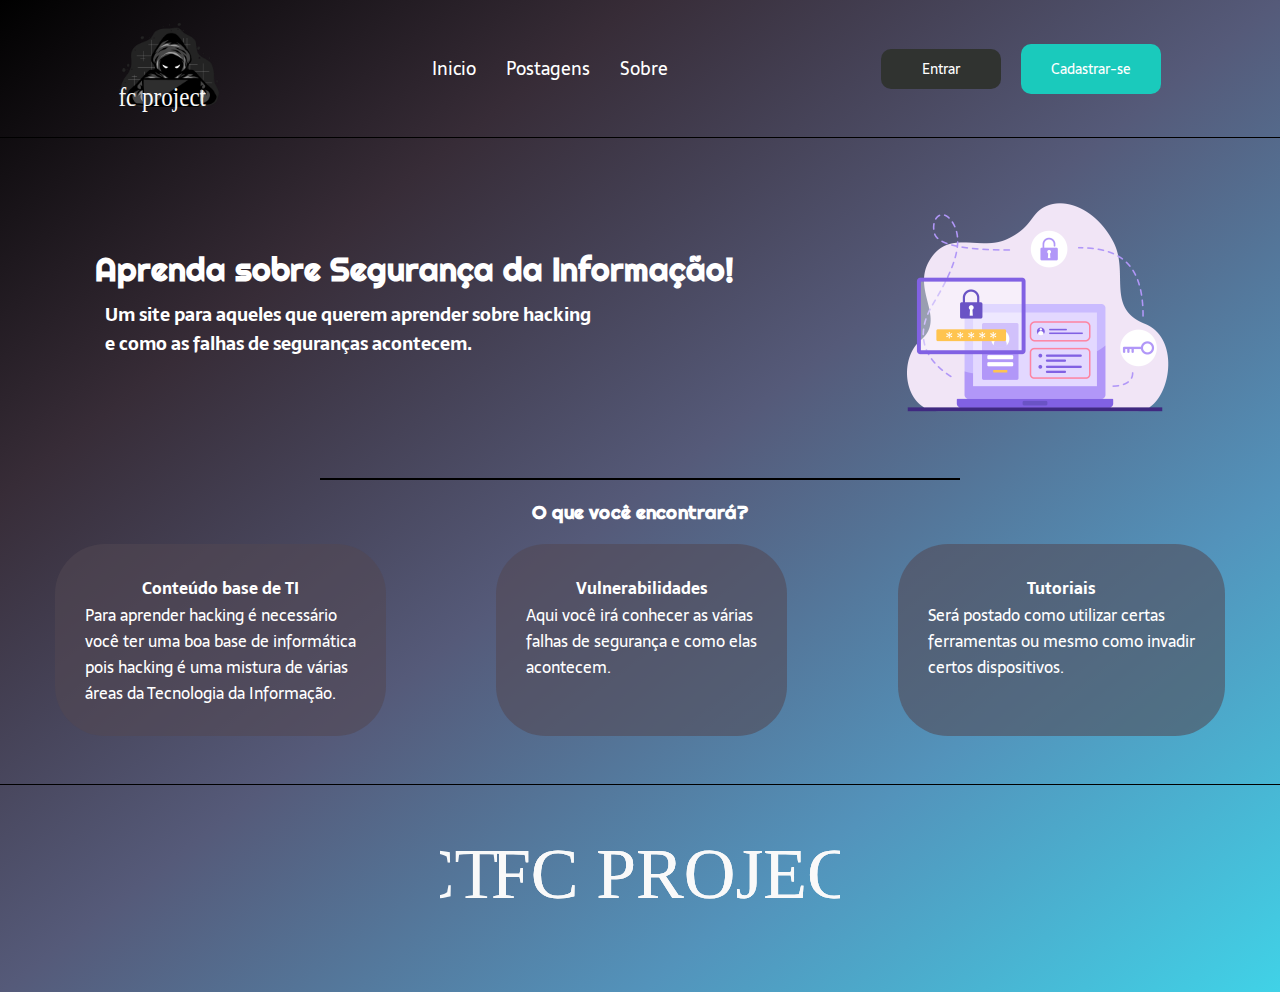
<file: index.html>
<!DOCTYPE html>
<html lang="pt-BR">
    <head>
        <meta charset="UTF-8">
        <meta name="viewport" content="width=device-width, initial-scale=1.0">
        <title>Fc Project</title>
        <link rel="stylesheet" href="_css/style.css">
        <link rel="shortcut icon" href="_imagens/favicon.svg" type="image/x-icon" />
    </head>
    
    <body>
        <header class="cabecalho">
           <a href="index.html"><img src="_imagens/logo-projeto.svg" alt="Logo do site" class="cabecalho-logo"></a>
            <nav class="cabecalho-menu">
                <a class="cabecalho-menu-item" href="index.html">Inicio</a>
                <a class="cabecalho-menu-item" href="postagens.html">Postagens</a>
                <a class="cabecalho-menu-item" href="sobre.html">Sobre</a>
            </nav>
            
            <div class="botoes-acesso">
                <a href="login.html"><button class="botao-entrar">Entrar</button></a>
                <a href="#"><button class="botao-cadastro">Cadastrar-se</button></a>
            </div>
        </header>
    
        <main class="conteudo">
            <section class="conteudo-principal">
                <div class="conteudo-texto">
                    <h1 class="titulo">Aprenda sobre Segurança da Informação!</h1>
                    <h2 class="subtitulo">Um site para aqueles que querem aprender sobre hacking <br>
                        e como as falhas de seguranças acontecem.</h2>
                </div>
                <img src="_imagens/ilustracao.png" alt="Ilustração segurança da informação." class="conteudo-principal-imagem-ilustrada">
            </section>
            <hr>
            <h3 class="subtitulo-dois">O que você encontrará?</h3>
            <section class="conteudo-principal-dois">
                <div class="conteudo-principal-cartao">
                    <h4 class="titulo-cartao">Conteúdo base de TI</h4>
                    <p class="paragrafo">Para aprender hacking é necessário<br>
                        você ter uma boa base de informática<br>
                        pois hacking é uma mistura de várias<br>
                        áreas da Tecnologia da Informação.
                    </p>
                </div>
                <div class="conteudo-principal-cartao">
                    <h4 class="titulo-cartao">Vulnerabilidades</h4>
                    <p class="paragrafo">Aqui você irá conhecer as várias<br>
                        falhas de segurança e como elas<br>
                        acontecem.
                    </p>
                </div>
                <div class="conteudo-principal-cartao">
                    <h4 class="titulo-cartao">Tutoriais</h4>
                    <p class="paragrafo">Será postado como utilizar certas<br>
                        ferramentas ou mesmo como invadir<br>
                        certos dispositivos.
                    </p>
                </div>
            </section>
        </main>
    
        <footer class="rodape">
            <img src="_imagens/imagem-rodape.svg" alt="Imagem do Rodape">       
        </footer>
    </body>
</html>
</file>
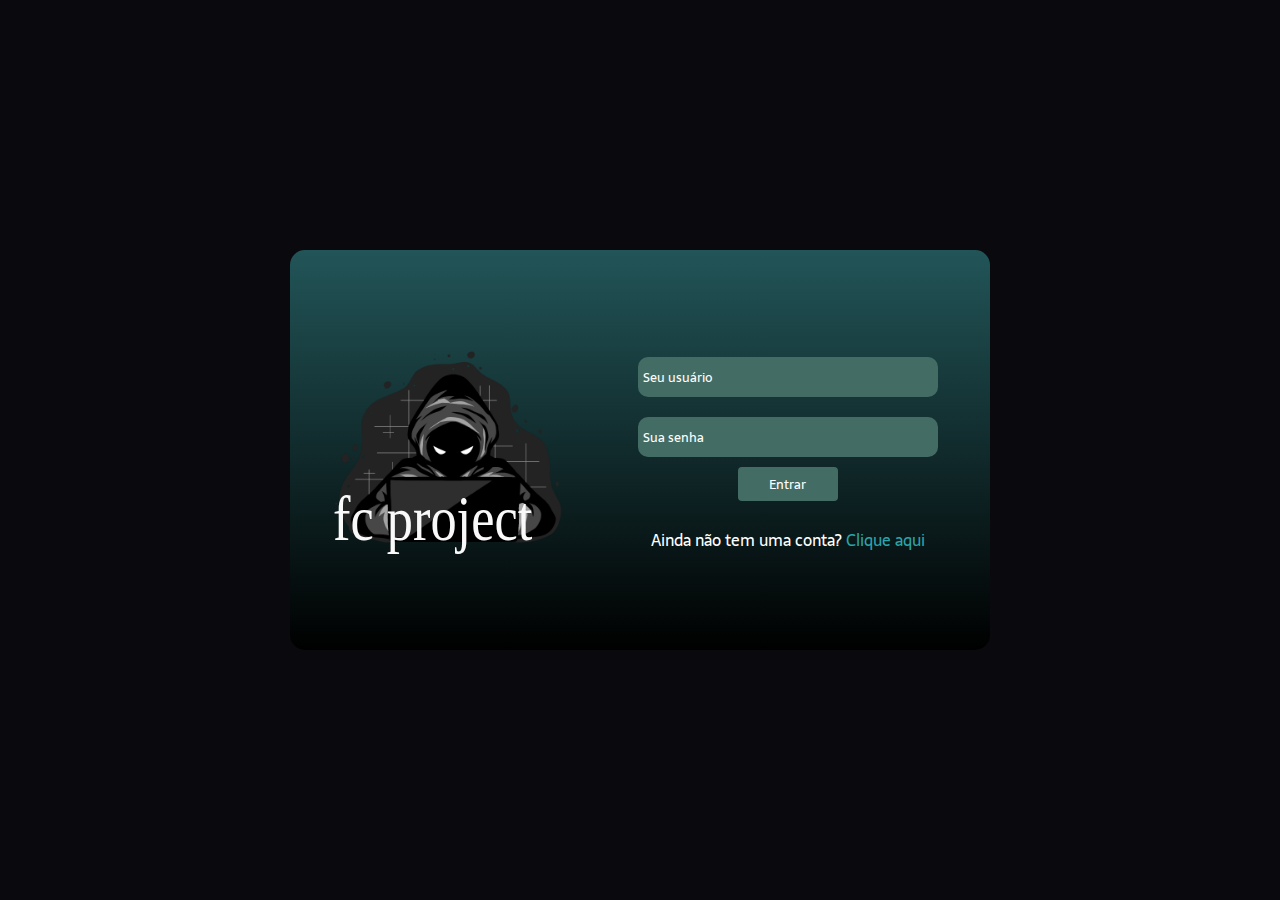
<file: login.html>
<!DOCTYPE html>
<html lang="pt-BR">
    <head>
        <meta charset="UTF-8">
        <meta name="viewport" content="width=device-width, initial-scale=1.0">
        <title>Fc Project</title>
        <link rel="stylesheet" href="_css/login.css">
        <link rel="shortcut icon" href="_imagens/favicon.svg" type="image/x-icon" />
    </head>
    
    <body>
        <div class="container">
            <div class="container-login">
                <div class="container-imagem">
                    <a href="index.html"><img src="_imagens/logo-projeto.svg" alt="Imagem login" class="login-imagem"></a>
                </div>
                <div class="container-registro">
                    <form class="formulario" action="process.php" method="POST">
                        <input class="formulario-item" type="text" name="login" placeholder="Seu usuário">
                        <input class="formulario-item" type="password" name="senha" placeholder="Sua senha">
                        <input class="formulario-botao" type="submit" name="botao" value="Entrar"><br>
                        <p class="paragrafo">Ainda não tem uma conta? <a class="link-registro" href="#">Clique aqui</a></p>
                    </form>
                </div>
                
            </div>
        </div>
    </body>
</html>
</file>
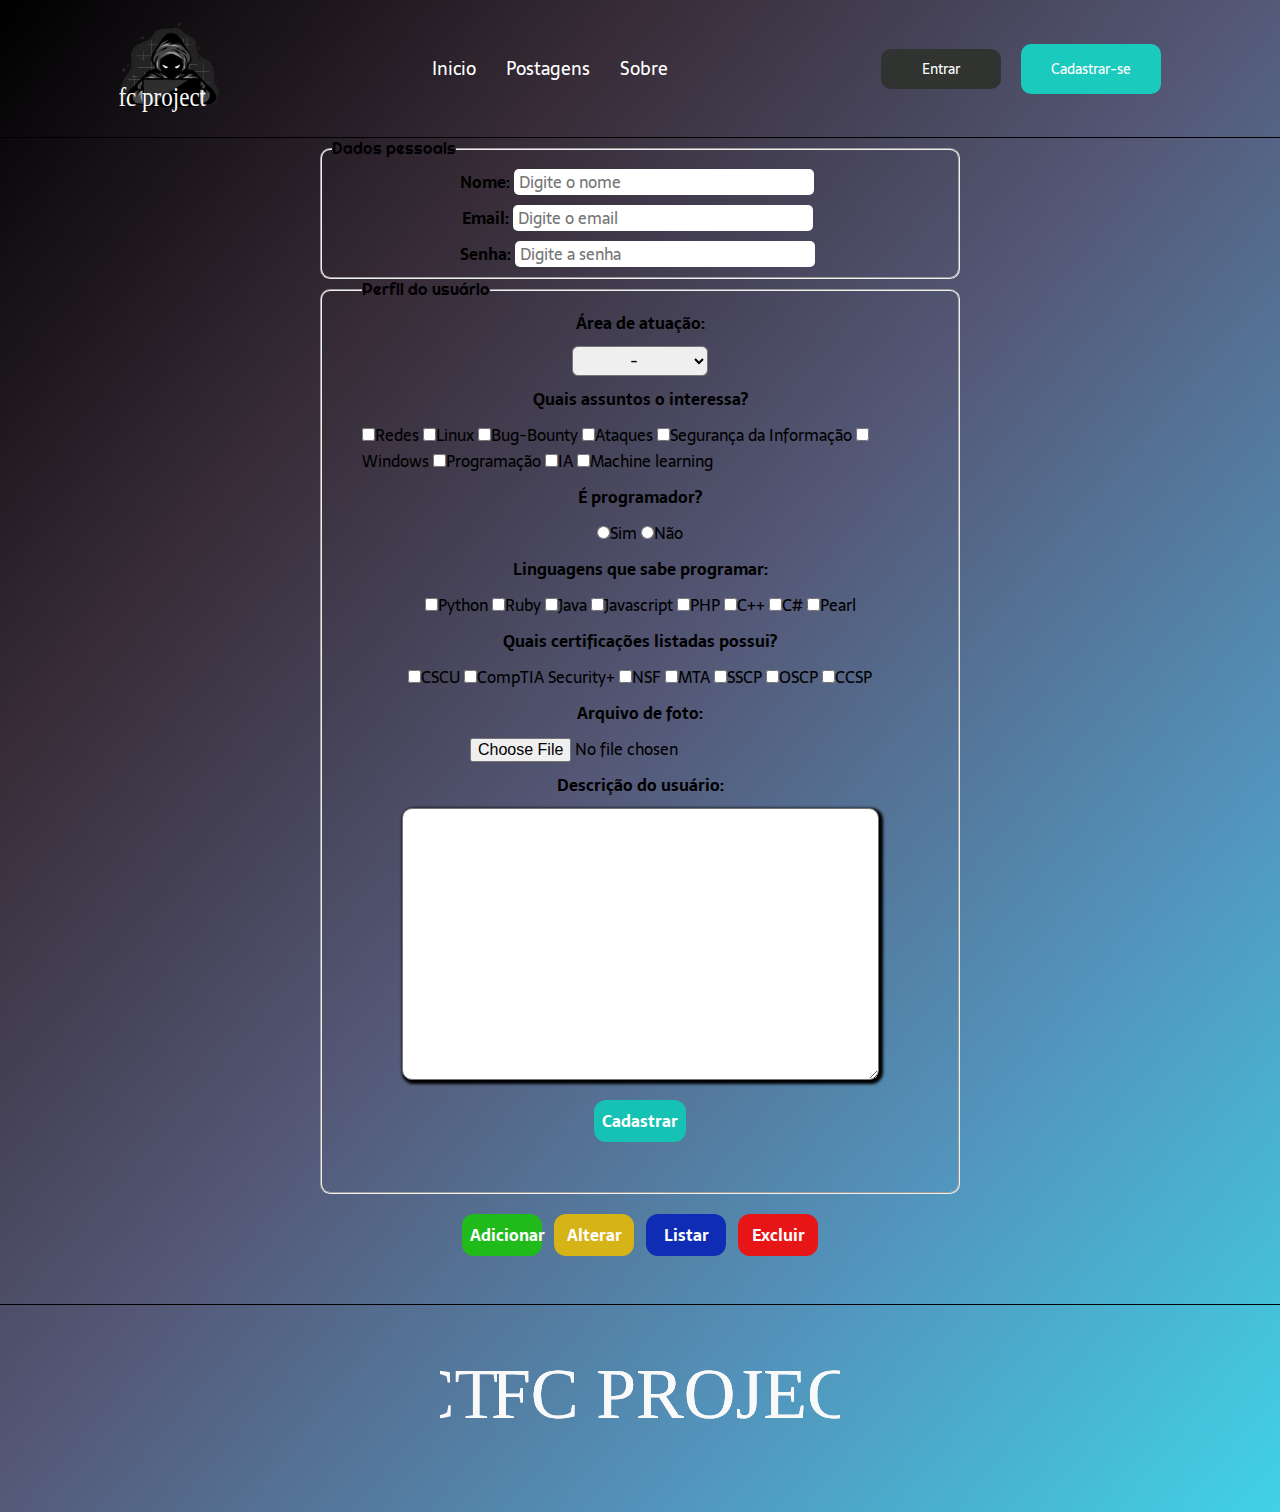
<file: painel.html>
<!DOCTYPE html>
<html lang="pt-BR">
    <head>
        <meta charset="UTF-8">
        <meta name="viewport" content="width=device-width, initial-scale=1.0">
        <title>Fc Project</title>
        <link rel="stylesheet" href="_css/painel.css">
        <link rel="shortcut icon" href="_imagens/favicon.svg" type="image/x-icon" />
    </head>
    
    <body>
        <header class="cabecalho">
           <a href="index.html"><img src="_imagens/logo-projeto.svg" alt="Logo do site" class="cabecalho-logo"></a>
            <nav class="cabecalho-menu">
                <a class="cabecalho-menu-item" href="index.html">Inicio</a>
                <a class="cabecalho-menu-item" href="postagens.html">Postagens</a>
                <a class="cabecalho-menu-item" href="sobre.html">Sobre</a>
            </nav>
            
            <div class="botoes-acesso">
                <a href="login.html"><button class="botao-entrar">Entrar</button></a>
                <a href="#"><button class="botao-cadastro">Cadastrar-se</button></a>
            </div>
        </header>
    
        <main class="conteudo">
            <div class="container-painel">
                <div class="container-painel-itens">
                    <form class="formulario-painel">
                        <fieldset class="divisao-dados">
                            <legend>Dados pessoais</legend>
                            <label class="dados-label">Nome: <input type="text" name="nome" placeholder="Digite o nome" class="formulario-painel-nome" required></label>
                            <label class="dados-label">Email: <input type="email" name="email" placeholder="Digite o email" class="formulario-painel-email" required></label>
                            <label class="dados-label">Senha: <input type="password" name="senha" placeholder="Digite a senha" class="formulario-painel-senha" required></label>
                        </fieldset>
                        <fieldset class="divisao-perfil">
                            <legend>Perfil do usuário</legend>
                            <label class="label-texto">Área de atuação:</label>
                            <select class="formulario-painel-item-selec">
                                <option value="0">-</option>
                                <option value="1">Mobile</option>
                                <option value="2">Web</option>
                                <option value="3">Desktop</option>
                                <option value="4">Dispositivos IOT</option>
                            </select>
                            <label class="label-texto">Quais assuntos o interessa?</label>
                            <label>
                                <input type="checkbox" value="c0" name="check0" class="formulario-painel-item-check">Redes
                                <input type="checkbox" value="c1" name="check1" class="formulario-painel-item-check">Linux
                                <input type="checkbox" value="c2" name="check2" class="formulario-painel-item-check">Bug-Bounty
                                <input type="checkbox" value="c3" name="check3" class="formulario-painel-item-check">Ataques
                                <input type="checkbox" value="c4" name="check4" class="formulario-painel-item-check">Segurança da Informação
                                <input type="checkbox" value="c5" name="check5" class="formulario-painel-item-check">Windows
                                <input type="checkbox" value="c6" name="check6" class="formulario-painel-item-check">Programação
                                <input type="checkbox" value="c7" name="check7" class="formulario-painel-item-check">IA
                                <input type="checkbox" value="c8" name="check8" class="formulario-painel-item-check">Machine learning
                            </label>
                            <label class="label-texto">É programador?</label>
                            <label>
                                <input type="radio" value="r0" class="formulario-painel-item">Sim
                                <input type="radio" value="r1" class="formulario-painel-item">Não
                            </label>
                            <label class="label-texto">Linguagens que sabe programar:</label>
                            <label>
                                <input type="checkbox" value="c00" name="check0" class="formulario-painel-item-check">Python
                                <input type="checkbox" value="c01" name="check01" class="formulario-painel-item-check">Ruby
                                <input type="checkbox" value="c02" name="check02" class="formulario-painel-item-check">Java
                                <input type="checkbox" value="c03" name="check03" class="formulario-painel-item-check">Javascript
                                <input type="checkbox" value="c04" name="check04" class="formulario-painel-item-check">PHP
                                <input type="checkbox" value="c05" name="check05" class="formulario-painel-item-check">C++
                                <input type="checkbox" value="c06" name="check06" class="formulario-painel-item-check">C#
                                <input type="checkbox" value="c07" name="check07" class="formulario-painel-item-check">Pearl
                            </label>
                            <label class="label-texto">Quais certificações listadas possui?</label>
                            <label>
                                <input type="checkbox" value="c000" name="check000" class="formulario-painel-item-check">CSCU
                                <input type="checkbox" value="c001" name="check001" class="formulario-painel-item-check">CompTIA Security+
                                <input type="checkbox" value="c002" name="check002" class="formulario-painel-item-check">NSF
                                <input type="checkbox" value="c003" name="check003" class="formulario-painel-item-check">MTA
                                <input type="checkbox" value="c004" name="check004" class="formulario-painel-item-check">SSCP
                                <input type="checkbox" value="c005" name="check005" class="formulario-painel-item-check">OSCP
                                <input type="checkbox" value="c006" name="check006" class="formulario-painel-item-check">CCSP
                            </label>
                            <label class="label-texto">Arquivo de foto:</label>
                            <input type="file" name="arquivo" class="formulario-painel-item">
                            <label class="label-texto">Descrição do usuário:</label>
                            <textarea rows="10" cols="50" class="formulario-painel-item-text"></textarea>
                            <input type="submit" name="botao" value="Cadastrar" class="formulario-painel-botao">
                        </fieldset>
                    </form>
                </div>
            </div>

            <div class="painel-admin">
                <button class="botao-adicionar">Adicionar</button>
                <button class="botao-alterar">Alterar</button>
                <button class="botao-listar">Listar</button>
                <button class="botao-excluir">Excluir</button>
            </div>
        </main>
    
        <footer class="rodape">
            <img src="_imagens/imagem-rodape.svg" alt="Imagem do Rodape">       
        </footer>
    </body>
</html>
</file>
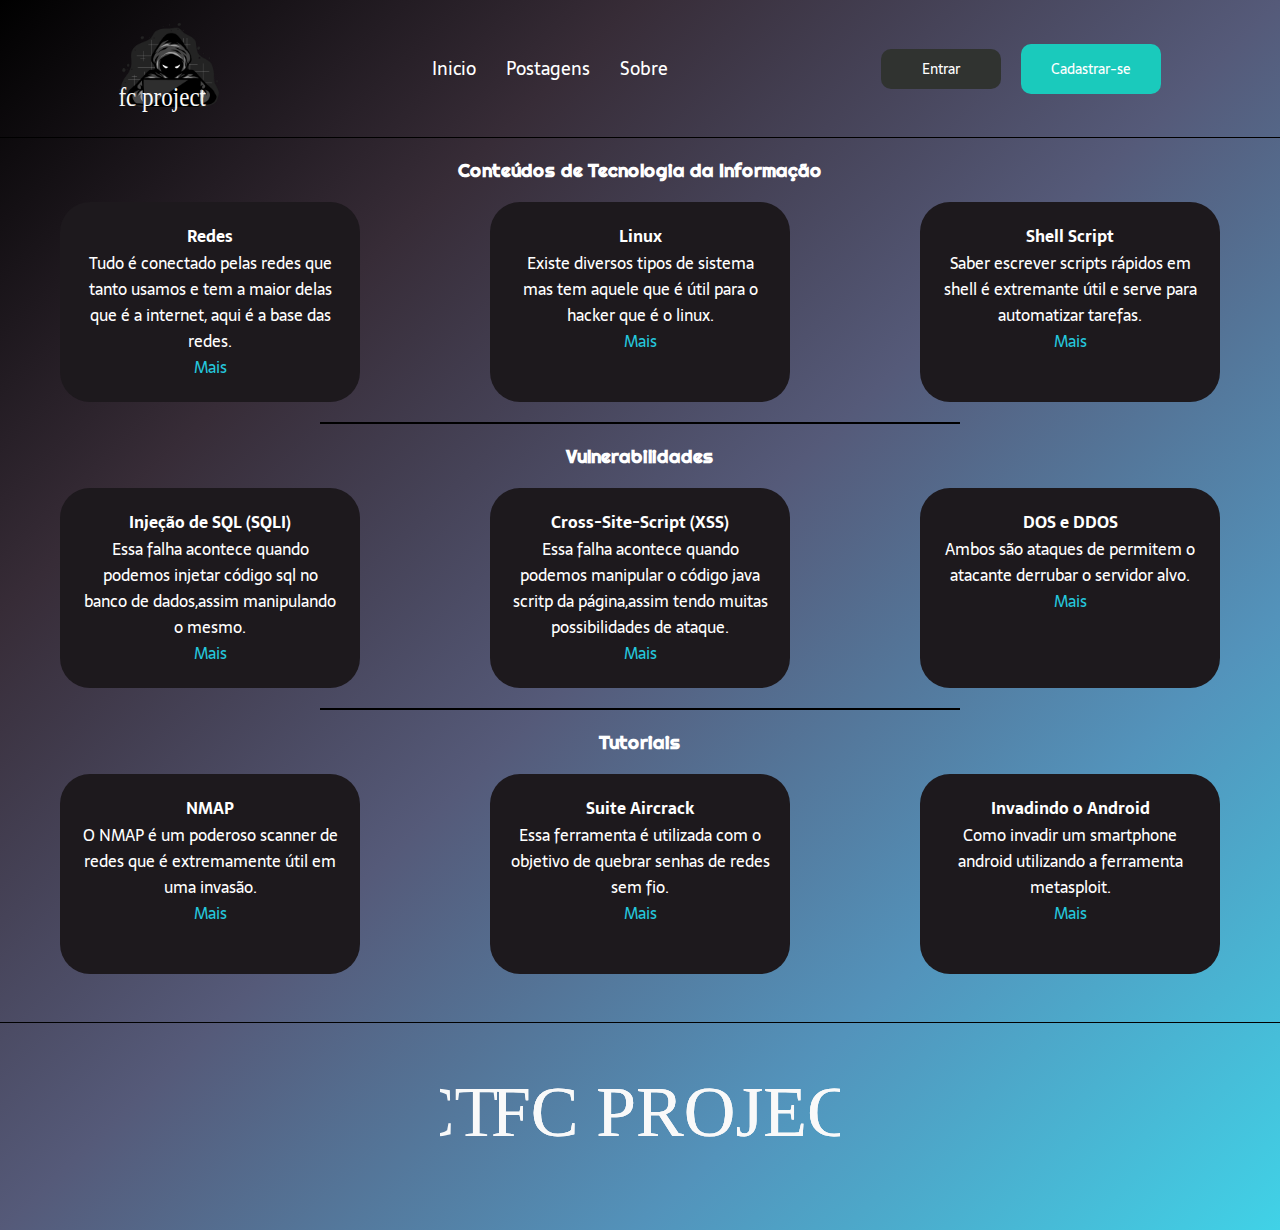
<file: postagens.html>
<!DOCTYPE html>
<html lang="pt-BR">
    <head>
        <meta charset="UTF-8">
        <meta name="viewport" content="width=device-width, initial-scale=1.0">
        <title>Fc Project</title>
        <link rel="stylesheet" href="_css/style.css">
        <link rel="stylesheet" href="_css/postagens.css">
        <link rel="shortcut icon" href="_imagens/favicon.svg" type="image/x-icon" />
    </head>
    
    <body>
        <header class="cabecalho">
            <a href="index.html"><img src="_imagens/logo-projeto.svg" alt="Logo do site" class="cabecalho-logo"></a>
            <nav class="cabecalho-menu">
                <a class="cabecalho-menu-item" href="index.html">Inicio</a>
                <a class="cabecalho-menu-item" href="postagens.html">Postagens</a>
                <a class="cabecalho-menu-item" href="sobre.html">Sobre</a>
            </nav>

            <div class="botoes-acesso">
                <a href="login.html"><button class="botao-entrar">Entrar</button></a>
                <a href="#"><button class="botao-cadastro">Cadastrar-se</button></a>
            </div>
        </header>
    
        <main class="conteudo">
            <h3 class="subtitulo-dois">Conteúdos de Tecnologia da Informação</h3>
            <div class="conteudo-ti">
                <div class="conteudo-ti-cartao">
                    <h4 class="titulo-cartao">Redes</h4>
                    <p class="paragrafo">
                        Tudo é conectado pelas redes que tanto usamos e tem
                        a maior delas que é a internet, aqui é a base das redes.
                    </p>
                    <a href="#" class="link-postagem">Mais</a>
                </div>
                <div class="conteudo-ti-cartao">
                    <h4 class="titulo-cartao">Linux</h4>
                    <p class="paragrafo">
                        Existe diversos tipos de sistema mas tem aquele
                        que é útil para o hacker que é o linux.
                    </p>
                    <a href="#" class="link-postagem">Mais</a>
                </div>
                <div class="conteudo-ti-cartao">
                    <h4 class="titulo-cartao">Shell Script</h4>
                    <p class="paragrafo">
                        Saber escrever scripts rápidos em shell é 
                        extremante útil e serve para automatizar tarefas.
                    </p>
                    <a href="#" class="link-postagem">Mais</a>
                </div>
            </div>
            <hr>
            <h3 class="subtitulo-dois">Vulnerabilidades</h3>
            <div class="conteudo-vulnerabilidade">
                <div class="conteudo-vulnerabilidade-cartao">
                    <h4 class="titulo-cartao">Injeção de SQL (SQLI)</h4>
                    <p class="paragrafo">
                        Essa falha acontece quando podemos injetar código sql
                        no banco de dados,assim manipulando o mesmo.
                    </p>
                    <a href="#" class="link-postagem">Mais</a>
                </div>
                <div class="conteudo-vulnerabilidade-cartao">
                    <h4 class="titulo-cartao">Cross-Site-Script (XSS)</h4>
                    <p class="paragrafo">
                        Essa falha acontece quando podemos manipular o código
                        java scritp da página,assim tendo muitas possibilidades
                        de ataque.
                    </p>
                    <a href="#" class="link-postagem">Mais</a>
                </div>
                <div class="conteudo-vulnerabilidade-cartao">
                    <h4 class="titulo-cartao">DOS e DDOS</h4>
                    <p class="paragrafo">
                        Ambos são ataques de permitem o atacante
                        derrubar o servidor alvo.
                    </p>
                    <a href="#" class="link-postagem">Mais</a>
                </div>
            </div>
            <hr>
            <h3 class="subtitulo-dois">Tutoriais</h3>
            <div class="conteudo-tutorial">
                <div class="conteudo-tutorial-cartao">
                    <h4 class="titulo-cartao">NMAP</h4>
                    <p class="paragrafo">
                        O NMAP é um poderoso scanner de redes que é
                        extremamente útil em uma invasão.
                    </p>
                    <a href="#" class="link-postagem">Mais</a>
                </div>
                <div class="conteudo-tutorial-cartao">
                    <h4 class="titulo-cartao">Suite Aircrack</h4>
                    <p class="paragrafo">
                        Essa ferramenta é utilizada com o objetivo de
                        quebrar senhas de redes sem fio.
                    </p>
                    <a href="#" class="link-postagem">Mais</a>
                </div>
                <div class="conteudo-tutorial-cartao">
                    <h4 class="titulo-cartao">Invadindo o Android</h4>
                    <p class="paragrafo">
                        Como invadir um smartphone android utilizando a
                        ferramenta metasploit.
                    </p>
                    <a href="#" class="link-postagem">Mais</a>
                </div>
            </div>
        </main>
    
        <footer class="rodape">
            <img src="_imagens/imagem-rodape.svg" alt="Imagem do Rodape">       
        </footer>
    </body>
</html>
</file>
<file: _css/style.css>
@import url('https://fonts.googleapis.com/css2?family=Righteous&family=Sarala&display=swap');

* {
    margin: 0;
    padding: 0;
    box-sizing: border-box;
    text-decoration: none;
    color: #ffffff;
    font-family: 'Sarala',sans-serif;
}

body {
    font-size: 100%;
    background-image: linear-gradient(to right bottom, #000000, #372c37, #555a79, #5393bb, #40d2e7);
}

.cabecalho {
    display: flex;
    flex-direction: row;
    align-items: center;
    justify-content: space-around;
    padding: 10px;
}

.cabecalho-logo {
    height: 110px;
}

.cabecalho-menu {
    display: flex;
    gap: 30px;
}

.cabecalho-menu-item {
    font-weight: 400;
    font-size: 18px;
}

.cabecalho-menu-item:hover {
    color: #e4d0d0;
    font-weight: 400;
    font-size: 18px;
}

.botoes-acesso {
    display: flex;
    flex-direction: row;
    gap: 10px;
    align-items: center;
}

.botao-entrar {
    margin: 5px;
    width: 120px;
    height: 40px;
    text-align: center;
    background-color: #303330;
    border-radius: 10px;
    border: none;
    font-size: 14px;
}

.botao-entrar:hover {
    margin: 5px;
    width: 120px;
    height: 40px;
    text-align: center;
    background-color: #1b1d1b;
    border-radius: 10px;
    border: none;
    font-size: 14px;
}

.botao-cadastro {
    margin: 5px;
    width: 140px;
    height: 50px;
    text-align: center;
    background-color: #1acabc;
    border-radius: 10px;
    border: none;
    font-size: 14px;
}

.botao-cadastro:hover {
    margin: 5px;
    width: 140px;
    height: 50px;
    text-align: center;
    background-color: #0e746b;
    border-radius: 10px;
    border: none;
    font-size: 14px;
}

.conteudo {
    margin-bottom: 48px;
    border-top: 0.4px solid #000000;
}

.conteudo-principal {
    display: flex;
    flex-direction: row;
    align-items: center;
    justify-content: space-around;
    margin: 20px;
}

.conteudo-texto {
    display: flex;
    flex-direction: column;
}

.titulo {
    font-family: 'Righteous',cursive;
    font-size: 32px;
}

.subtitulo {
    font-size: 18px;
    margin: 10px;
}

.conteudo-principal-imagem-ilustrada {
    height: 300px;
}

hr {
    width: 50%;
    margin-left: 25%;
    border: 0.4px solid #000000;
    margin-top: 20px;
    margin-bottom: 20px;
}

.conteudo-principal-dois {
    display: flex;
    flex-direction: row;
    justify-content: space-around;
}

.conteudo-principal-cartao {
    background-color: #5247528f;
    padding: 30px;
    border-radius: 50px;
}

.titulo-cartao {
    text-align: center;
    margin: 1px;
}


.subtitulo-dois {
    text-align: center;
    font-family: 'Righteous',cursive;
    margin: 20px;
}

.rodape {
    border-top: 0.4px solid #000000;
    align-items: center;
    text-align: center;
}
</file>
<file: _css/login.css>
@import url('https://fonts.googleapis.com/css2?family=Righteous&family=Sarala&display=swap');

* {
    margin: 0;
    padding: 0;
    box-sizing: border-box;
    text-decoration: none;
    font-family: 'Sarala',sans-serif;
}

body {
    font-size: 100%;
    background-color: #09090e;
    overflow: hidden;
}

.login-imagem {
    width: 250px;
}

.container {
    display: flex;
    height: 100vh;
    justify-content: center;
    align-items: center;
}

.container-login {
    background-image: linear-gradient(to top,#000000,#225558);
    display: flex;
    flex-direction: row;
    align-items: center;
    justify-content: space-around;
    border-radius: 15px;
    width: 700px;
    height: 400px;
    padding: 10px;
    
}

.container-imagem {
    padding: 10px;
}

.formulario{
    display: flex;
    flex-direction: column;
    align-items: center;
    padding: 10px;
    margin: 10px;
}

.formulario-item {
    padding: 5px;
    margin: 10px;
    width: 300px;
    height: 40px;
    background-color: #436d64;
    border: none;
    border-radius: 10px;
}

.formulario-item::placeholder {
    color: #ffffff;
    margin-left: 20px;
}

.formulario-botao {
    width: 100px;
    color: #ffffff;
    background-color: #436d64;
    border: none;
    border-radius: 4px;
    padding: 6px;
}

.formulario-botao:hover {
    width: 100px;
    color: #ffffff;
    background-color: #334944;
    border: none;
    border-radius: 4px;
    padding: 6px;   
}

.paragrafo {
    color: #ffffff;
}

.link-registro {
    text-decoration: none;
    color: #2ba4aa;
}
</file>
<file: _css/painel.css>
@import url('https://fonts.googleapis.com/css2?family=Righteous&family=Sarala&display=swap');

* {
    margin: 0;
    padding: 0;
    box-sizing: border-box;
    text-decoration: none;
    color: #000000;
    font-family: 'Sarala',sans-serif;
    font-size: 16px;
}

body {
    font-size: 100%;
    background-image: linear-gradient(to right bottom, #000000, #372c37, #555a79, #5393bb, #40d2e7);
}

.cabecalho {
    display: flex;
    flex-direction: row;
    align-items: center;
    justify-content: space-around;
    padding: 10px;
    color: #ffffff;
}

.cabecalho-logo {
    height: 110px;
}

.cabecalho-menu {
    display: flex;
    gap: 30px;
    color: #ffffff;
}

.cabecalho-menu-item {
    font-weight: 400;
    font-size: 18px;
    color: #ffffff;
}

.cabecalho-menu-item:hover {
    color: #e4d0d0;
    font-weight: 400;
    font-size: 18px;
}

.botoes-acesso {
    display: flex;
    flex-direction: row;
    gap: 10px;
    align-items: center;
    color: #ffffff;
}

.botao-entrar {
    margin: 5px;
    width: 120px;
    height: 40px;
    text-align: center;
    background-color: #303330;
    border-radius: 10px;
    border: none;
    font-size: 14px;
    color: #ffffff;
}

.botao-entrar:hover {
    margin: 5px;
    width: 120px;
    height: 40px;
    text-align: center;
    background-color: #1b1d1b;
    border-radius: 10px;
    border: none;
    font-size: 14px;
    color: #ffffff;
}

.botao-cadastro {
    margin: 5px;
    width: 140px;
    height: 50px;
    text-align: center;
    background-color: #1acabc;
    border-radius: 10px;
    border: none;
    font-size: 14px;
    color: #ffffff;
}

.botao-cadastro:hover {
    margin: 5px;
    width: 140px;
    height: 50px;
    text-align: center;
    background-color: #0e746b;
    border-radius: 10px;
    border: none;
    font-size: 14px;
    color: #ffffff;
}

.conteudo {
    margin-bottom: 48px;
    border-top: 0.4px solid #000000;
}

.formulario-painel {
    display: flex;
    flex-direction: column;
    align-items: center;
}

.formulario-painel-botao {
    padding: 8px;
    border: none;
    border-radius: 12px;
    background-color: #16c2b3;
    color: #ffffff;
    font-weight: bolder;
    margin: 10px;   
}

.formulario-painel-botao:hover {
    padding: 8px;
    border: none;
    border-radius: 12px;
    background-color: #1a8a80;
    color: #ffffff;
    font-weight: bolder;
    margin: 10px;   
}

.label-texto {
    font-weight: bolder;
}

.painel-admin {
    margin: 20px;
    display: flex;
    flex-direction: row;
    align-items: center;
    justify-content: center;
    gap: 12px;
}

.divisao-dados {
    display: flex;
    flex-direction: column;
    align-items: center;
    gap: 10px;
    padding: 10px;
    width: 50%;
    border-radius: 10px;
}

.dados-label {
    font-weight: bolder;
    margin-right: 6px;
}

legend {
    font-family: "Righteous",cursive;
}

.divisao-perfil {
    display: flex;
    flex-direction: column;
    align-items: center;
    justify-content: center;
    gap: 10px;
    width: 50%;
    padding: 10px 40px 40px 40px;
    border-radius: 10px;
}

.formulario-painel-item {
    gap: 10px;
}

.formulario-painel-nome {
    width: 300px;
    border: none;
    border-radius: 5px;
}

.formulario-painel-nome::placeholder {
    width: 300px;
    border: none;
    border-radius: 5px;
    padding: 5px;
}

.formulario-painel-email {
    width: 300px;
    border: none;
    border-radius: 5px;
}

.formulario-painel-email::placeholder {
    width: 300px;
    border: none;
    border-radius: 5px;
    padding: 5px;
}

.formulario-painel-senha {
    width: 300px;
    border: none;
    border-radius: 5px;
}

.formulario-painel-senha::placeholder {
    width: 300px;
    border: none;
    border-radius: 5px;
    padding: 5px;
}

.formulario-painel-item-selec {
    border-radius: 6px;
    text-align: center;
}


.formulario-painel-item-text {
    border-radius: 10px;
    box-shadow: 2px 2px 3px 2px #000000;
    padding: 5px;
}

.botao-adicionar {
    padding: 8px;
    border: none;
    border-radius: 12px;
    background-color: #20bb1b;
    color: #ffffff;
    font-weight: bolder;
    width: 80px;
}

.botao-adicionar:hover {
    padding: 8px;
    border: none;
    border-radius: 12px;
    background-color: #23851f;
    color: #ffffff;
    font-weight: bolder;
    width: 80px;
}

.botao-alterar {
    padding: 8px;
    border: none;
    border-radius: 12px;
    background-color: #d6b316;
    color: #ffffff;
    font-weight: bolder;
    width: 80px;
}

.botao-alterar:hover {
    padding: 8px;
    border: none;
    border-radius: 12px;
    background-color: #b89a15;
    color: #ffffff;
    font-weight: bolder;
    width: 80px;
}

.botao-listar {
    padding: 8px;
    border: none;
    border-radius: 12px;
    background-color: #0e2cb4;
    color: #ffffff;
    font-weight: bolder;
    width: 80px;
}

.botao-listar:hover {
    padding: 8px;
    border: none;
    border-radius: 12px;
    background-color: #0e2488;
    color: #ffffff;
    font-weight: bolder;
    width: 80px;
}

.botao-excluir {
    padding: 8px;
    border: none;
    border-radius: 12px;
    background-color: #e71515;
    color: #ffffff;
    font-weight: bolder;
    width: 80px;
}

.botao-excluir:hover {
    padding: 8px;
    border: none;
    border-radius: 12px;
    background-color: #8d1616;
    color: #ffffff;
    font-weight: bolder;
    width: 80px;
}

.rodape {
    border-top: 0.4px solid #000000;
    align-items: center;
    text-align: center;
}
</file>
<file: _css/postagens.css>
.conteudo-ti {
    display: flex;
    flex-direction: row;
    align-items: center;
    justify-content: space-around;
    gap: 10px;
}

.conteudo-ti-cartao {
    background-color: #1d191d;
    padding: 20px;
    border-radius: 30px;
    text-align: center;
    width: 300px;
    height: 200px;
}

.conteudo-vulnerabilidade {
    display: flex;
    flex-direction: row;
    align-items: center;
    justify-content: space-around;
    gap: 10px;
}

.conteudo-vulnerabilidade-cartao {
    background-color: #1d191d;
    padding: 20px;
    border-radius: 30px;
    text-align: center;
    width: 300px;
    height: 200px;
}

.conteudo-tutorial {
    display: flex;
    flex-direction: row;
    align-items: center;
    justify-content: space-around;
    gap: 10px;
}

.conteudo-tutorial-cartao {
    background-color: #1d191d;
    padding: 20px;
    border-radius: 30px;
    text-align: center;
    width: 300px;
    height: 200px;
}


.link-postagem {
    color: #25c6db;
}

.link-postagem:hover {
    color: #2a656d;
}
</file>
